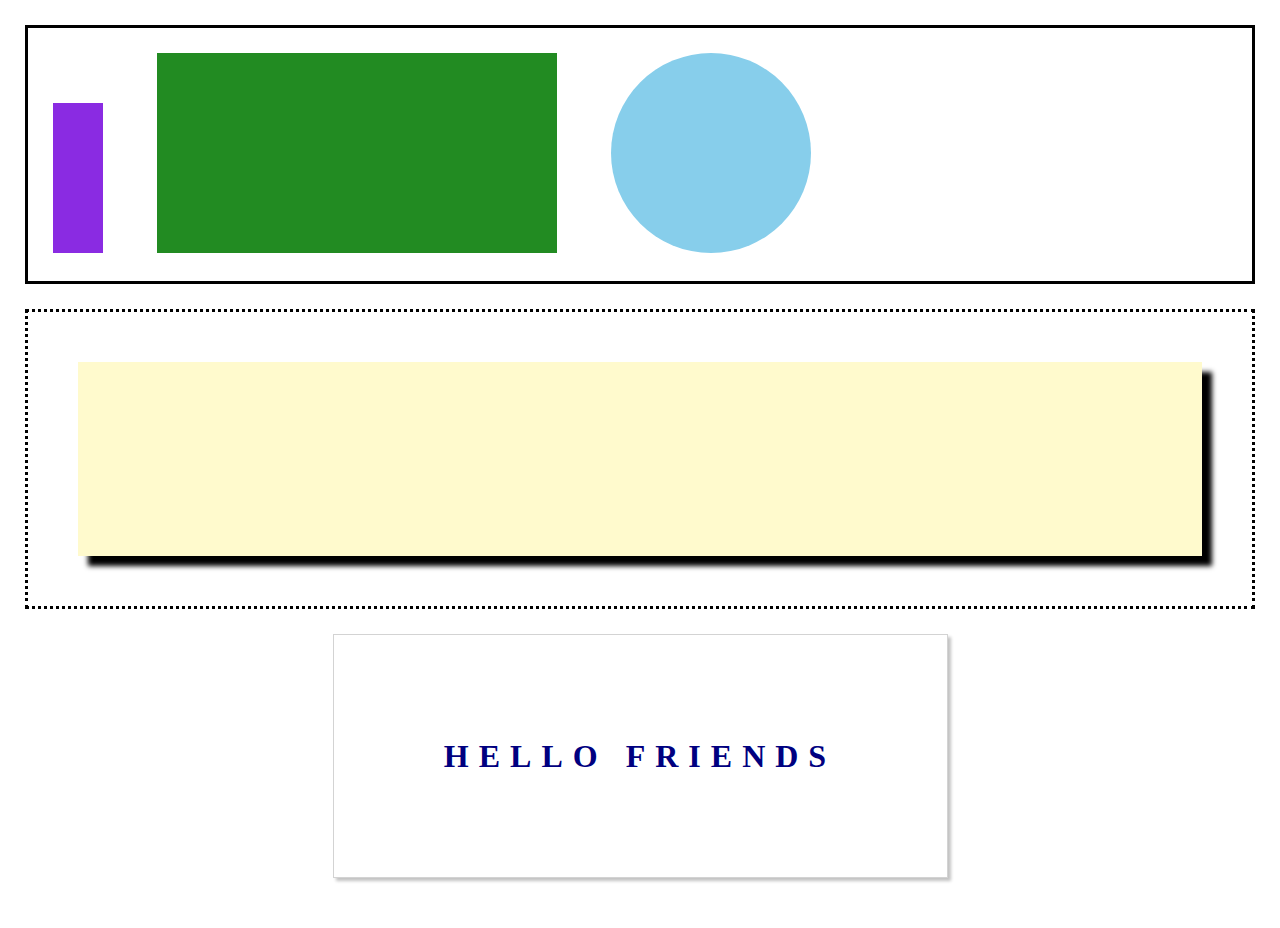
<file: second/index.html>
<!DOCTYPE html>
<html>
  <head>
    <title>Second</title>
    <link rel='stylesheet' href='./reset.css'/>
    <link rel='stylesheet' href='./index.css'/>
  </head>

  <body>
    <div class='container-1'>
      <div class='rectangle-1'></div>
      <div class='rectangle-2'></div>
      <div class='circle'></div>
    </div>
    <div class='container-2'>
      <div class='rectangle-3'></div>
    </div>
    <div class='container-3'>
      <h1>HELLO FRIENDS</h1>
    </div>
  </body>
</html>
</file>
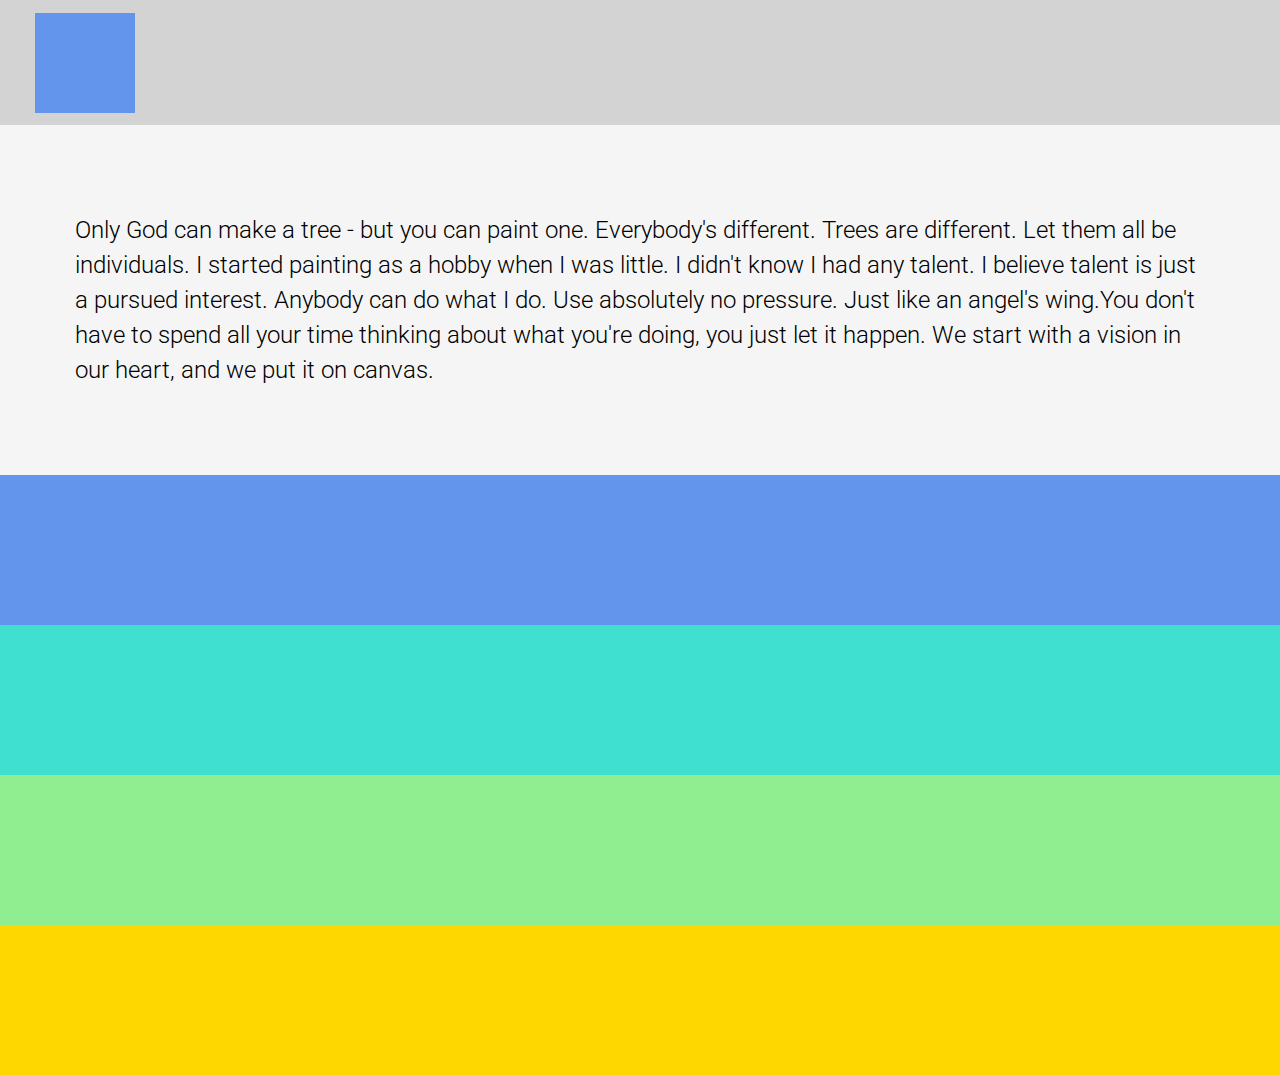
<file: third/index.html>
<!DOCTYPE html>
<html>
  <head>
    <title>Third</title>
    <link rel='stylesheet' href='./reset.css'>
    <link rel='stylesheet' href='./index.css'>
  </head>

  <body>
    <section id="header">
      <div id='logo'></div>
    </section>

    <section id='main'>
      <div id='content'>Only God can make a tree - but you can paint one. Everybody's different. Trees are different. Let them all be individuals. I started painting as a hobby when I was little. I didn't know I had any talent. I believe talent is just a pursued interest. Anybody can do what I do. Use absolutely no pressure. Just like an angel's wing.You don't have to spend all your time thinking about what you're doing, you just let it happen.  We start with a vision in our heart, and we put it on canvas.</div>
    </section>

    <section id='row-1' class='row'></section>
    <section id='row-2' class='row'></section>
    <section id='row-3' class='row'></section>
    <section id='row-4' class='row'></section>
  </body>
</html>
</file>
<file: second/index.css>
body {
  padding: 25px;
}

.container-1 {
  border: 3px solid black;
  padding: 25px;
}

.rectangle-1 {
  background-color: blueviolet;
  height: 150px;
  width: 50px;
  display: inline-block;
}

.rectangle-2 {
  background-color: forestgreen;
  height: 200px;
  width: 400px;
  margin: 0 0 0 50px;
  display: inline-block;
}

.circle {
  background-color: skyblue;
  height: 200px;
  width: 200px;
  margin: 0 0 0 50px;
  display: inline-block;
  border-radius: 50%;
}

.container-2 {
  height: 300px;
  border: 3px dotted black;
  margin-top: 25px;
  padding: 50px;
}

.rectangle-3 {
  background-color: lemonchiffon;
  height: 100%;
  width: 100%;
  box-shadow: 10px 10px 5px black;
}

.container-3 {
  width: 50%;
  margin: 25px auto;
  padding: 100px;
  border: 1px solid lightgray;
  box-shadow: 3px 3px 3px #c3c3c3;
}

.container-3 h1 {
  width: 100%;
  color: navy;
  font-size: 32px;
  line-height: 42px;
  letter-spacing: 10px;
  font-weight: bolder;
  text-align: center;
}
</file>
<file: third/index.css>
@import url('https://fonts.googleapis.com/css?family=Roboto:100,300,400');

body {
  background-color: hotpink;
  font-family: 'Roboto', sans-serif;
}

#header {
  background-color: lightgray;
  height: 125px;
  padding: 12.5px 35px;
}

#logo {
  background-color: cornflowerblue;
  height: 100px;
  width: 100px;
}

#main {
  background-color: whitesmoke;
  height: calc(100vh - 725px);
  min-height: 350px;
  padding: 75px;
  display: flex;
  justify-content: center;
  flex-direction: column;
}

#content {
  font-size: 24px;
  font-weight: 300;
  line-height: 35px;
}

.row {
  height: 150px;
}

#row-1 {
  background-color: cornflowerblue;
}

#row-2 {
  background-color: turquoise;
}

#row-3 {
  background-color: lightgreen;
}

#row-4 {
  background-color: gold;
}
</file>
